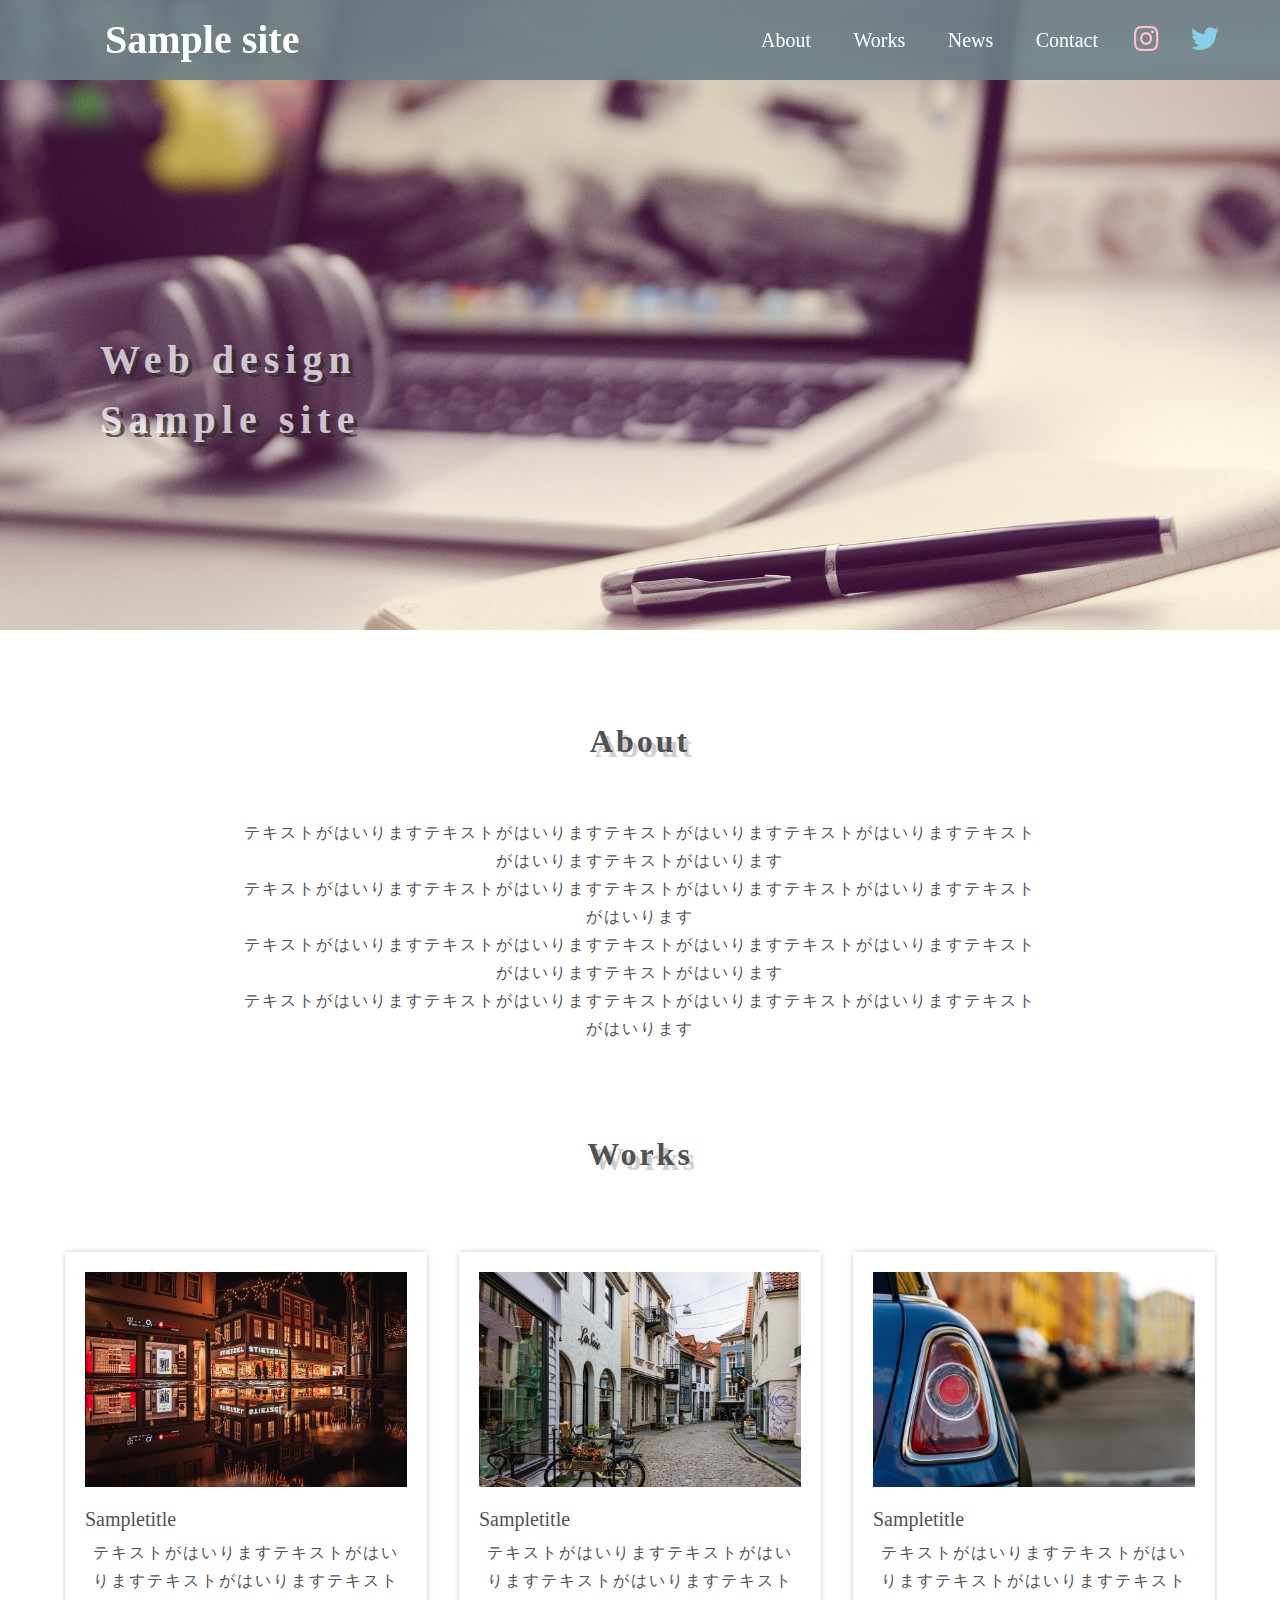
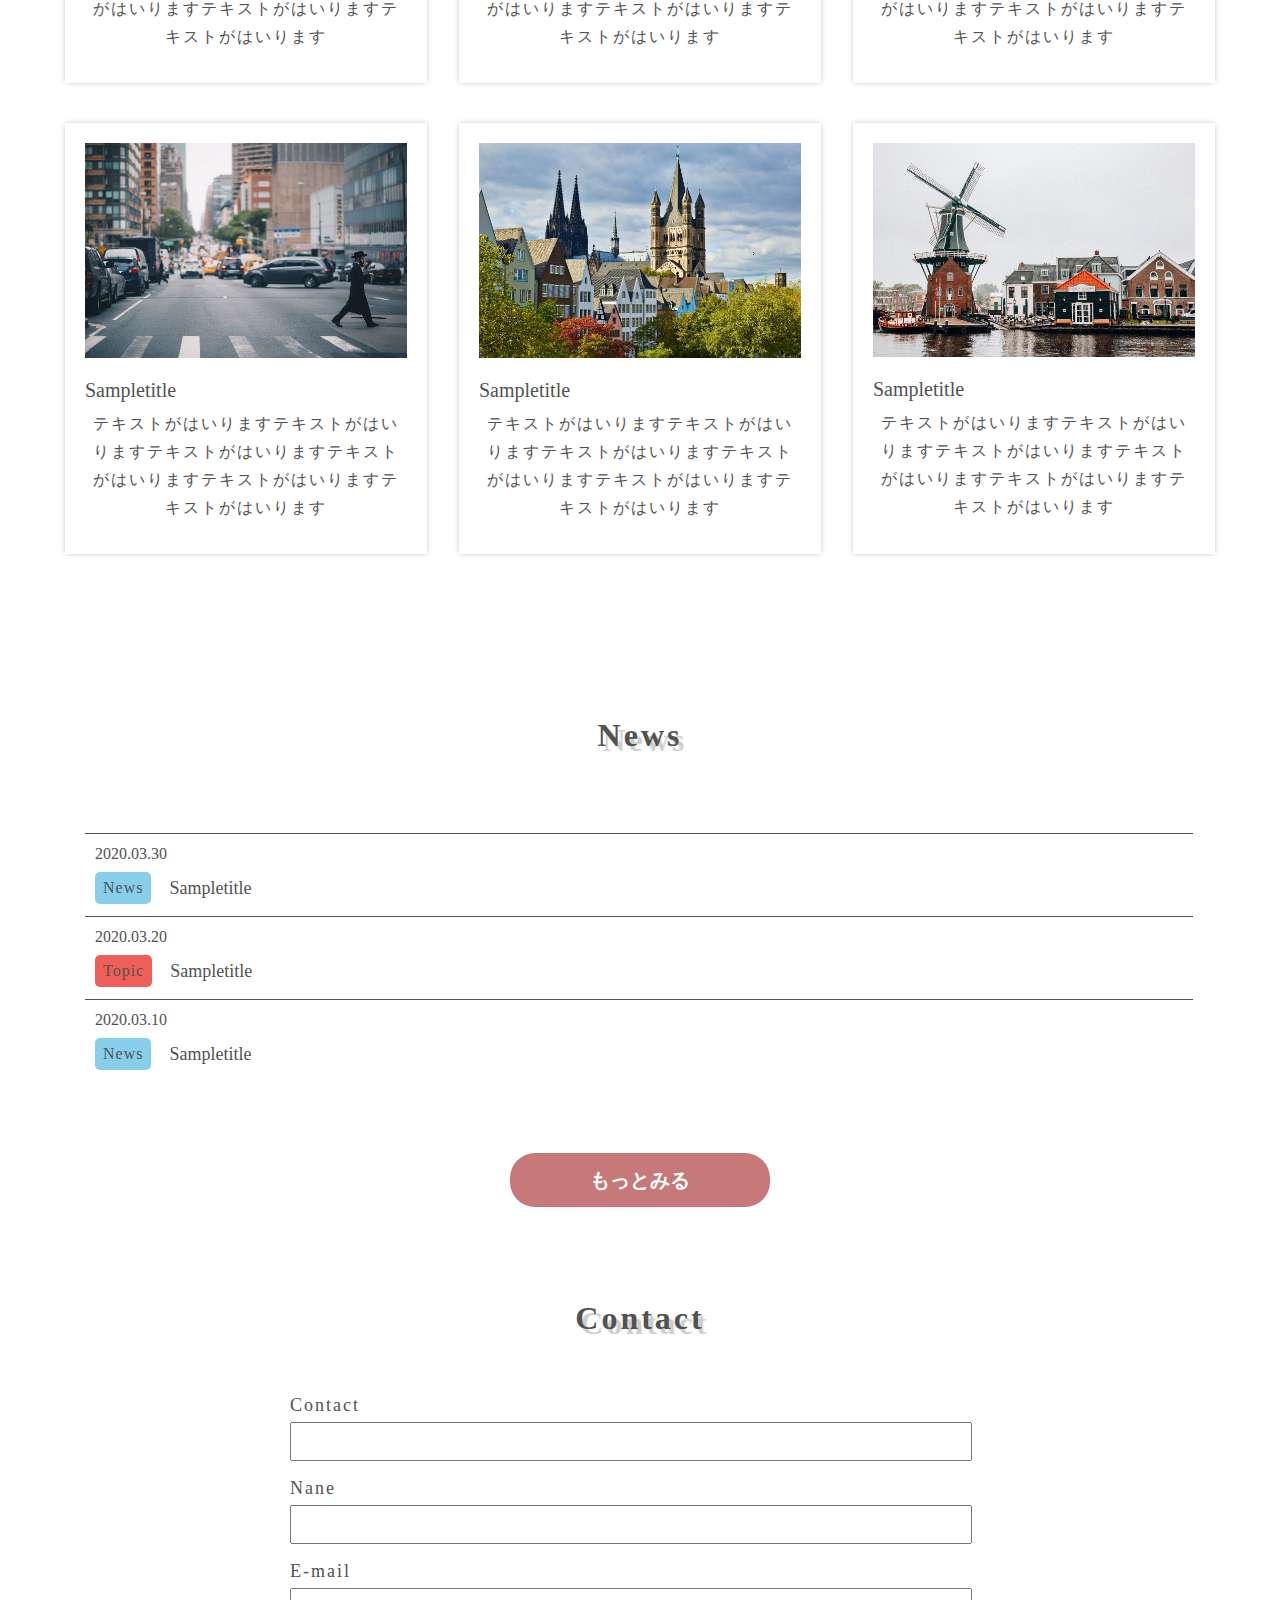
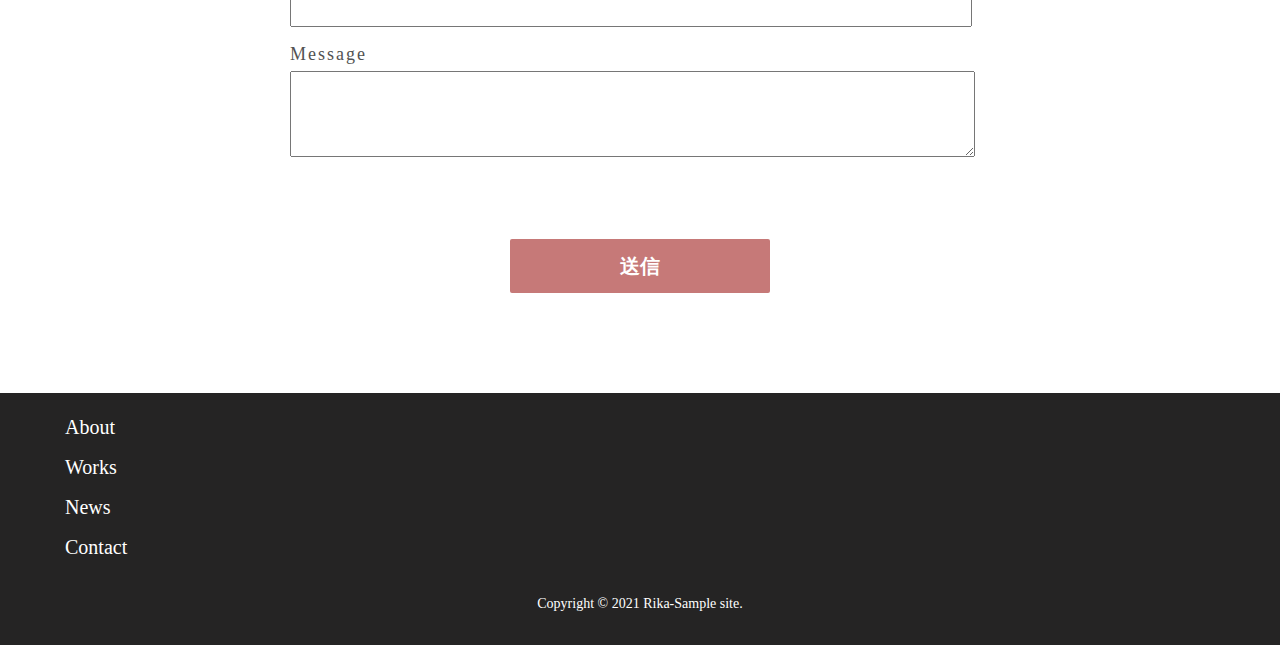
<file: index.html>
<!DOCTYPE html>
<html lang="ja">

<head>
  <meta charset="UTF-8">
  <title>Sample site</title>
  <meta name="description" content="Rika Oishiが練習用で作成したサンプルサイトです">
  <meta name="author" content="Rika Oishi">
  <meta name="viewport" content="width=device-width, initial-scale=1.0">
  <link href="https://use.fontawesome.com/releases/v5.6.1/css/all.css" rel="stylesheet">
  <link href="style.css" rel="stylesheet">
  <script src="https://ajax.googleapis.com/ajax/libs/jquery/2.1.4/jquery.min.js"></script>
</head>

<body>
  <header class="header">
    <div class="inner">
      <h1 class="header-logo"><a href="index.html">Sample site</a></h1>

      <nav class="nav-pc">
        <i class="fas fa-bars"></i>
        <ul class="header-nav">
          <li><a href="#about">About</a></li>
          <li><a href="#works">Works</a></li>
          <li><a href="#news">News</a></li>
          <li><a href="#contact">Contact</a></li>
        </ul><!-- header-nav -->
        <a href="https://www.instagram.com/rika.ri" target="_blank"><i class="fab fa-instagram"></i></a>
        <a href="https://twitter.com/ri_ri0315" target="_blank"><i class="fab fa-twitter"></i></a>
      </nav><!-- nav-pc -->

      <nav class="nav-sp">
        <i class="fas fa-bars"></i>
        <ul class="header-nav-sp">
          <li><a href="#about">About</a></li>
          <li><a href="#works">Works</a></li>
          <li><a href="#news">News</a></li>
          <li><a href="#contact">Contact</a></li>
          <li><a href="https://www.instagram.com/rika.ri" target="_blank"><i class="fab fa-instagram"></i></a></li>
          <li><a href="https://twitter.com/ri_ri0315" target="_blank"><i class="fab fa-twitter"></i></a></li>
        </ul><!-- header-nav -->
      </nav><!-- nav-sp -->

    </div><!-- inner -->
  </header><!-- header -->

  <div class="key-visual">
    <h2 class="key-ttl">Web design<br>Sample site</h2>
  </div>

  <main class="main">
    <section class="about-wrapper" id="about">
      <h2 class="main-ttl">About</h2>

      <p class="sec_text">テキストがはいりますテキストがはいりますテキストがはいりますテキストがはいりますテキストがはいりますテキストがはいります<br>
        テキストがはいりますテキストがはいりますテキストがはいりますテキストがはいりますテキストがはいります</p>
      <p class="sec_text">テキストがはいりますテキストがはいりますテキストがはいりますテキストがはいりますテキストがはいりますテキストがはいります<br>
        テキストがはいりますテキストがはいりますテキストがはいりますテキストがはいりますテキストがはいります</p>

    </section><!-- about-wrapper -->

    <section class="works-wrapper" id="works">
      <h2 class="main-ttl">Works</h2>

      <div class="works_section">
        <a href="works.html" class="works-sec">
          <img class="work-img" src="img/sumple01.jpg" alt="サンプル画像01">
          <h3 class="sub-ttl">Sampletitle</h3>
          <p class="sec_text">テキストがはいりますテキストがはいりますテキストがはいりますテキストがはいりますテキストがはいりますテキストがはいります</p>
        </a>
        <a href="works.html" class="works-sec">
          <img class="work-img" src="img/sumple02.jpg" alt="サンプル画像02">
          <h3 class="sub-ttl">Sampletitle</h3>
          <p class="sec_text">テキストがはいりますテキストがはいりますテキストがはいりますテキストがはいりますテキストがはいりますテキストがはいります</p>
        </a>
        <a href="works.html" class="works-sec">
          <img class="work-img" src="img/sumple03.jpg" alt="サンプル画像03">
          <h3 class="sub-ttl">Sampletitle</h3>
          <p class="sec_text">テキストがはいりますテキストがはいりますテキストがはいりますテキストがはいりますテキストがはいりますテキストがはいります</p>
        </a>
        <a href="works.html" class="works-sec">
          <img class="work-img" src="img/sumple04.jpg" alt="サンプル画像04">
          <h3 class="sub-ttl">Sampletitle</h3>
          <p class="sec_text">テキストがはいりますテキストがはいりますテキストがはいりますテキストがはいりますテキストがはいりますテキストがはいります</p>
        </a>
        <a href="works.html" class="works-sec">
          <img class="work-img" src="img/sumple05.jpg" alt="サンプル画像05">
          <h3 class="sub-ttl">Sampletitle</h3>
          <p class="sec_text">テキストがはいりますテキストがはいりますテキストがはいりますテキストがはいりますテキストがはいりますテキストがはいります</p>
        </a>
        <a href="works.html" class="works-sec">
          <img class="work-img" src="img/sumple06.jpg" alt="サンプル画像06">
          <h3 class="sub-ttl">Sampletitle</h3>
          <p class="sec_text">テキストがはいりますテキストがはいりますテキストがはいりますテキストがはいりますテキストがはいりますテキストがはいります</p>
        </a>
      </div><!-- works_section -->

    </section><!-- works-wrapper -->

    <section class="news-wrapper" id="news">
      <h2 class="main-ttl">News</h2>

      <div class="news-list">
        <a href="news.html" class="news">
          <div class="news-top">
            <time class="date" datetime="2020-03-30">2020.03.30</time>
          </div><!-- news-top -->
          <div class="news-bottom">
            <span class="category-news">News</span>
            <span class="title">Sampletitle</span>
          </div><!-- news-bottom -->
        </a>
        <a href="news.html" class="news">
          <div class="news-top">
            <time class="date" datetime="2020-03-20">2020.03.20</time>
          </div><!-- news-top -->
          <div class="news-bottom">
            <span class="category-topic">Topic</span>
            <span class="title">Sampletitle</span>
          </div><!-- news-bottom -->
        </a>
        <a href="news.html" class="news">
          <div class="news-top">
            <time class="date" datetime="2020-03-10">2020.03.10</time>
          </div><!-- news-top -->
          <div class="news-bottom">
            <span class="category-news">News</span>
            <span class="title">Sampletitle</span>
          </div><!-- news-bottom -->
        </a>
        <a href="news.html" class="news">
          <div class="news-top">
            <time class="date" datetime="2020-03-01">2020.03.30</time>
          </div><!-- news-top -->
          <div class="news-bottom">
            <span class="category-topic">Topic</span>
            <span class="title">Sampletitle</span>
          </div><!-- news-bottom -->
        </a>
        <a href="news.html" class="news">
          <div class="news-top">
            <time class="date" datetime="2020-02-20">2020.02.20</time>
          </div><!-- news-top -->
          <div class="news-bottom">
            <span class="category-news">News</span>
            <span class="title">Sampletitle</span>
          </div><!-- news-bottom -->
        </a>
      </div><!-- news-list -->
      <a href="articles.html" class="btn">もっとみる</a>
    </section><!-- news-wrapper -->

    <section class="contact-wrapper" id="contact">
      <div class="contact-ttl">
        <h2 class="main-ttl">Contact</h2>
      </div>
      <label class="label"><span class="contact-name">Contact</span><input class="input" type="text"
          name="contact"></label>
      <label class="label"><span class="contact-name">Nane</span><input class="input" type="text" name="name"></label>
      <label class="label"><span class="contact-name">E-mail</span><input class="input" type="text" name="mail"></label>
      <!-- <label class="label "><span class="contact-name">MESSAGE</span><input class="input message" type="text" name="messagel"></label> -->
      <span class="contact-name message">Message</span><textarea></textarea>
      <div class="contact-btn">
        <a href="#" class="btn">送信</a>
      </div><!-- contact-btn -->

    </section><!-- contact-wrapper -->
  </main><!-- main -->

  <footer class="footer">
    <div class="inner">
      <nav>
        <ul class="footer-nav">
          <li><a href="#about">About</a></li>
          <li><a href="#works">Works</a></li>
          <li><a href="#news">News</a></li>
          <li><a href="#contact">Contact</a></li>
        </ul>
      </nav>
      <p><small>Copyright © 2021 Rika-Sample site.</small></p>

    </div>
  </footer>
  <script src="sqript.js"></script>

</body>

</html>
</file>
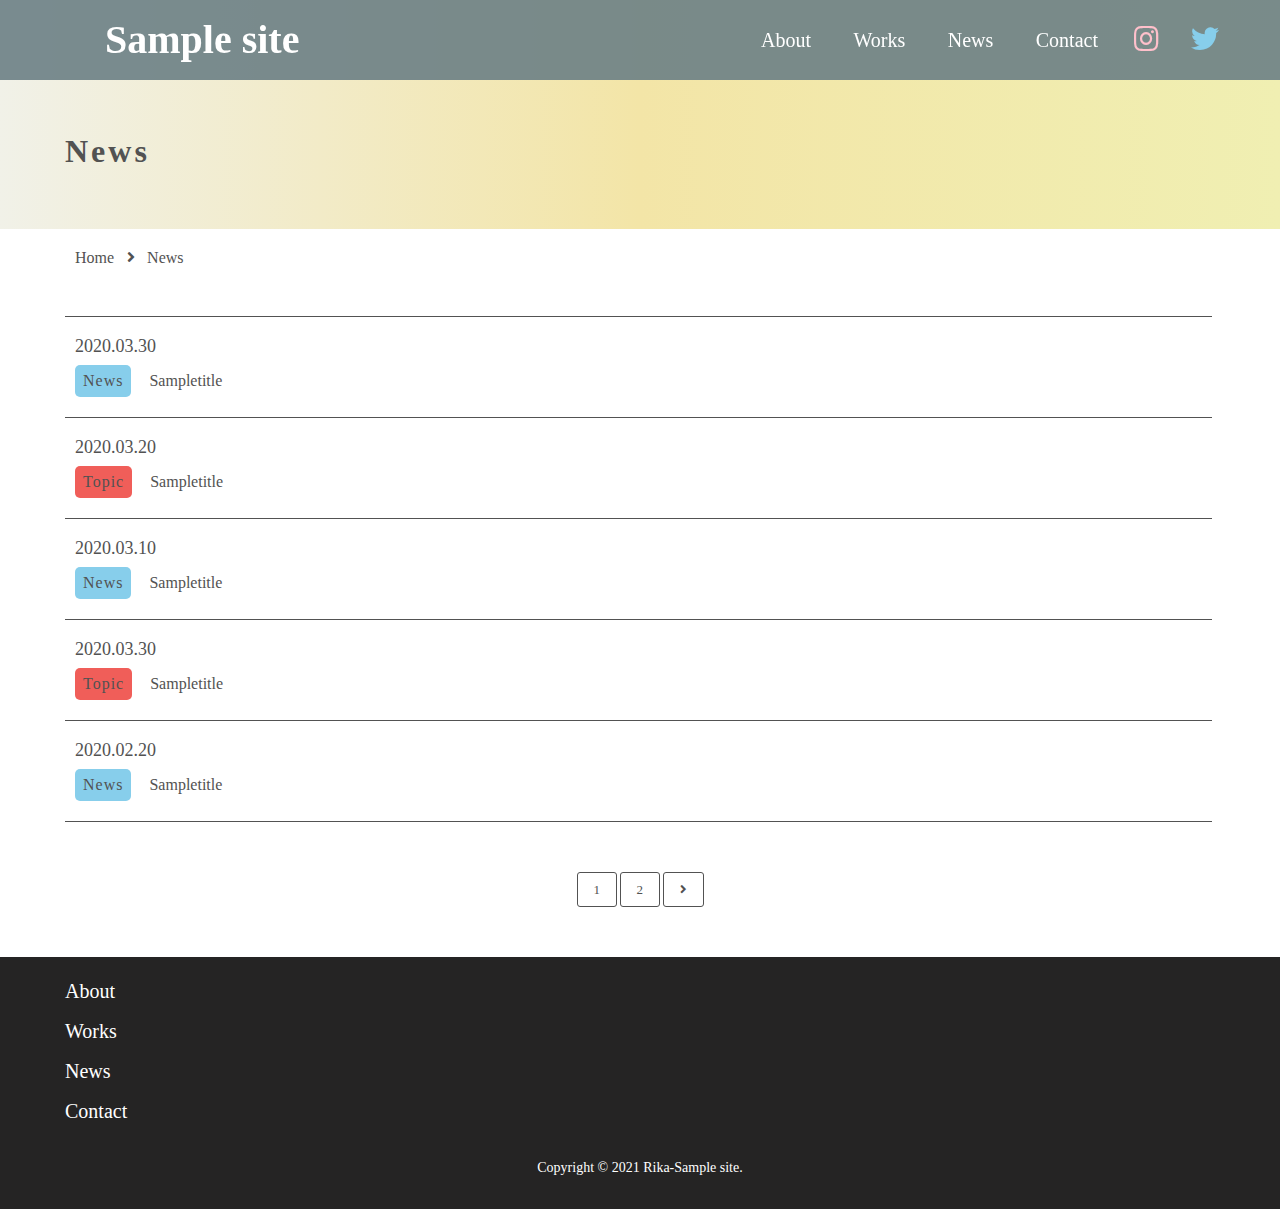
<file: articles.html>
<!DOCTYPE html>
<html lang="ja">

<head>
  <meta charset="UTF-8">
  <title>Sample site</title>
  <meta name="description" content="Rika Oishiが練習用で作成したサンプルサイトです">
  <meta name="author" content="Rika Oishi">
  <meta name="viewport" content="width=device-width, initial-scale=1.0">
  <link href="https://use.fontawesome.com/releases/v5.6.1/css/all.css" rel="stylesheet">
  <link href="articlce-style.css" rel="stylesheet">
  <script src="https://ajax.googleapis.com/ajax/libs/jquery/2.1.4/jquery.min.js"></script>
</head>

<body>
  <header class="header">
    <div class="inner">
      <h1 class="header-logo"><a href="index.html">Sample site</a></h1>

      <nav class="nav-pc">
        <i class="fas fa-bars"></i>
        <ul class="header-nav">
          <li><a href="#about">About</a></li>
          <li><a href="#works">Works</a></li>
          <li><a href="#news">News</a></li>
          <li><a href="#contact">Contact</a></li>
        </ul><!-- header-nav -->
        <a href="https://www.instagram.com/rika.ri" target="_blank"><i class="fab fa-instagram"></i></a>
        <a href="https://twitter.com/ri_ri0315" target="_blank"><i class="fab fa-twitter"></i></a>
      </nav><!-- nav-pc -->

      <nav class="nav-sp">
        <i class="fas fa-bars"></i>
        <ul class="header-nav-sp">
          <li><a href="#about">About</a></li>
          <li><a href="#works">Works</a></li>
          <li><a href="#news">News</a></li>
          <li><a href="#contact">Contact</a></li>
          <li><a href="https://www.instagram.com/rika.ri" target="_blank"><i class="fab fa-instagram"></i></a></li>
          <li><a href="https://twitter.com/ri_ri0315" target="_blank"><i class="fab fa-twitter"></i></a></li>
        </ul><!-- header-nav -->
      </nav><!-- nav-sp -->

    </div><!-- inner -->
  </header><!-- header -->

  <div class="news-key-visual">
    <div class="inner">
      <h2 class="main-ttl">News</h2>
    </div>
  </div>

  <main class="main">
    <div class="inner">
      <ul class="news-nav">
        <li><a href="index.html">Home</a></li>
        <li><i class="fas fa-angle-right"></i></li>
        <li><a href="articles.html">News</a></li>
      </ul>
      <div class="news-list">
        <a href="news.html" class="news">
          <div class="news-top">
            <time class="date" datetime="2020-03-30">2020.03.30</time>
          </div><!-- news-top -->
          <div class="news-bottom">
            <span class="category-news">News</span>
            <span class="title">Sampletitle</span>
          </div><!-- news-bottom -->
        </a><!-- news -->
        <a href="news.html" class="news">
          <div class="news-top">
            <time class="date" datetime="2020-03-20">2020.03.20</time>
          </div><!-- news-top -->
          <div class="news-bottom">
            <span class="category-topic">Topic</span>
            <span class="title">Sampletitle</span>
          </div><!-- news-bottom -->
        </a><!-- news -->
        <a href="news.html" class="news">
          <div class="news-top">
            <time class="date" datetime="2020-03-10">2020.03.10</time>
          </div><!-- news-top -->
          <div class="news-bottom">
            <span class="category-news">News</span>
            <span class="title">Sampletitle</span>
          </div><!-- news-bottom -->
        </a><!-- news -->
        <a href="news.html" class="news">
          <div class="news-top">
            <time class="date" datetime="2020-03-01">2020.03.30</time>
          </div><!-- news-top -->
          <div class="news-bottom">
            <span class="category-topic">Topic</span>
            <span class="title">Sampletitle</span>
          </div><!-- news-bottom -->
        </a><!-- news -->
        <a href="news.html" class="news">
          <div class="news-top">
            <time class="date" datetime="2020-02-20">2020.02.20</time>
          </div><!-- news-top -->
          <div class="news-bottom">
            <span class="category-news">News</span>
            <span class="title">Sampletitle</span>
          </div><!-- news-bottom -->
        </a><!-- news -->
      </div><!-- news-list -->

      <div class="page-list">
        <span><a href="#">1</a></span>
        <span><a href="#">2</a></span>
        <span><a href="#"><i class="fas fa-angle-right"></i></a></span>
      </div><!-- page-list -->
      
    </div><!-- inner -->
  </main><!-- main -->

  <footer class="footer">
    <div class="inner">
      <nav>
        <ul class="footer-nav">
          <li><a href="index.html#about">About</a></li>
          <li><a href="index.html#works">Works</a></li>
          <li><a href="index.html#news">News</a></li>
          <li><a href="index.html#contact">Contact</a></li>
        </ul>
      </nav>
      <p><small>Copyright © 2021 Rika-Sample site.</small></p>
    </div>
  </footer>
  <script src="sqript.js"></script>
</body>

</html>
</file>
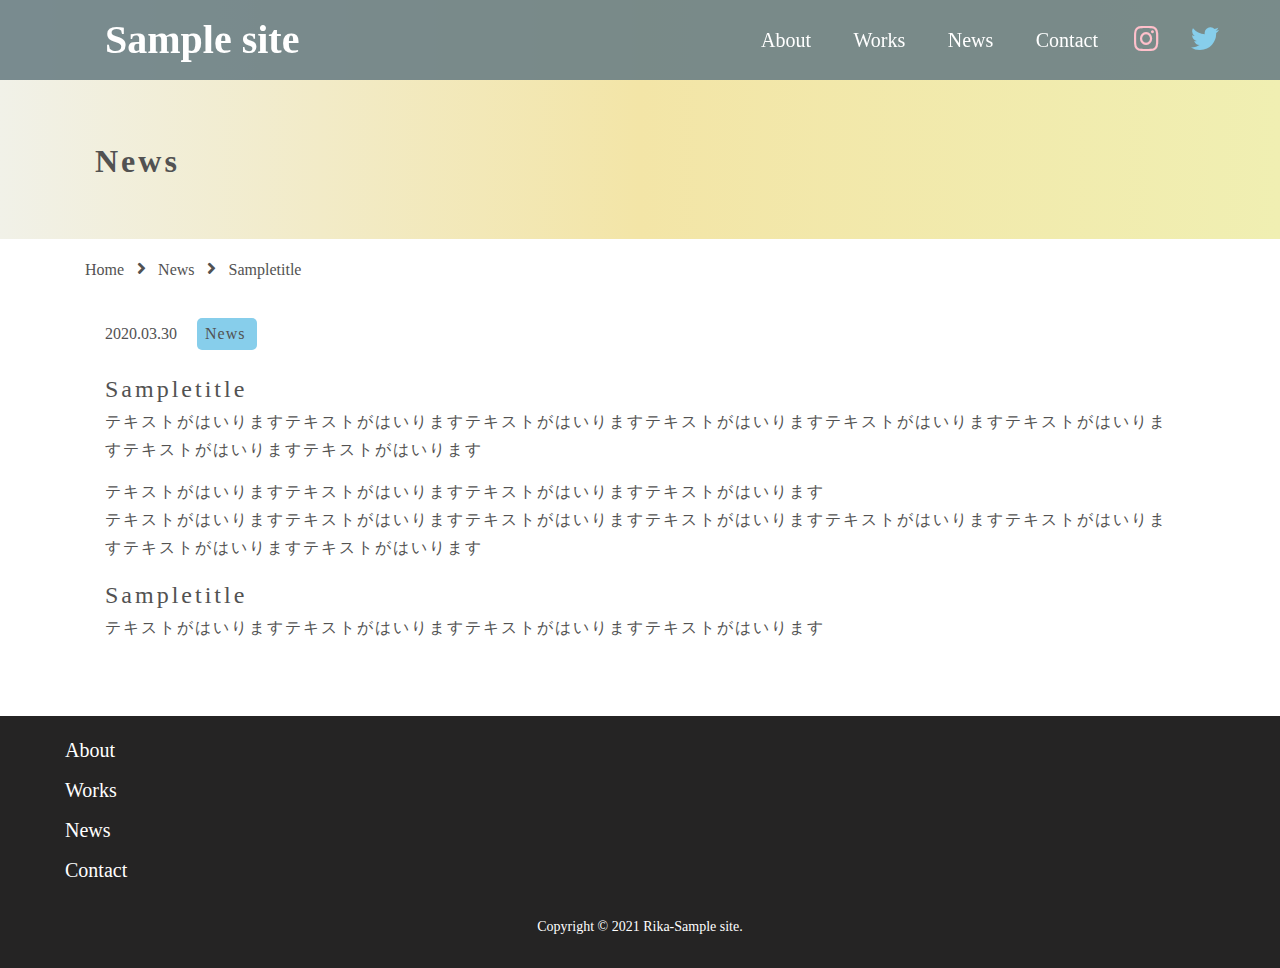
<file: news.html>
<!DOCTYPE html>
<html lang="ja">

<head>
  <meta charset="UTF-8">
  <title>Sample site</title>
  <meta name="description" content="Rika Oishiが練習用で作成したサンプルサイトです">
  <meta name="author" content="Rika Oishi">
  <meta name="viewport" content="width=device-width, initial-scale=1.0">
  <link href="https://use.fontawesome.com/releases/v5.6.1/css/all.css" rel="stylesheet">
  <link href="news-style.css" rel="stylesheet">
  <script src="https://ajax.googleapis.com/ajax/libs/jquery/2.1.4/jquery.min.js"></script>
</head>

<body>
  <header class="header">
    <div class="inner">
      <h1 class="header-logo"><a href="index.html">Sample site</a></h1>

      <nav class="nav-pc">
        <i class="fas fa-bars"></i>
        <ul class="header-nav">
          <li><a href="index.html#about">About</a></li>
          <li><a href="index.html#works">Works</a></li>
          <li><a href="index.html#news">News</a></li>
          <li><a href="index.html#contact">Contact</a></li>
        </ul><!-- header-nav -->
        <a href="https://www.instagram.com/rika.ri" target="_blank"><i class="fab fa-instagram"></i></a>
        <a href="https://twitter.com/ri_ri0315" target="_blank"><i class="fab fa-twitter"></i></a>
      </nav><!-- nav-pc -->

      <nav class="nav-sp">
        <i class="fas fa-bars"></i>
        <ul class="header-nav-sp">
          <li><a href="index.html#about">About</a></li>
          <li><a href="index.html#works">Works</a></li>
          <li><a href="index.html#news">News</a></li>
          <li><a href="index.html#contact">Contact</a></li>
          <li><a href="https://www.instagram.com/rika.ri" target="_blank"><i class="fab fa-instagram"></i></a></li>
          <li><a href="https://twitter.com/ri_ri0315" target="_blank"><i class="fab fa-twitter"></i></a></li>
        </ul><!-- header-nav -->
      </nav><!-- nav-sp -->

    </div><!-- inner -->
  </header><!-- header -->


  <div class="news-key-visual">
    <div class="inner">
      <h2 class="main-ttl">News</h2>
    </div>
   </div>

  <main class="main">
    <div class="inner">
      <ul class="news-nav">
        <li><a href="index.html">Home</a></li>
        <li><i class="fas fa-angle-right"></i></li>
        <li><a href="articles.html">News</a></li>
        <li><i class="fas fa-angle-right"></i></li>
        <li><a href="news.html">Sampletitle</a></li>
      </ul>
      <div class="article">
        <div class="date-flex">
          <time class="date" datetime="2020-03-30">2020.03.30</time>
          <span class="category-news category">News</span>
        </div><!-- date-flex -->

          <h2 class="main-ttl">Sampletitle</h2>
        <p class="main-text">テキストがはいりますテキストがはいりますテキストがはいりますテキストがはいりますテキストがはいりますテキストがはいりますテキストがはいりますテキストがはいります</p>
        <p class="main-text">テキストがはいりますテキストがはいりますテキストがはいりますテキストがはいります<br>テキストがはいりますテキストがはいりますテキストがはいりますテキストがはいりますテキストがはいりますテキストがはいりますテキストがはいりますテキストがはいります</p>
        
        <h2 class="main-ttl">Sampletitle</h2>
        <p class="main-text">テキストがはいりますテキストがはいりますテキストがはいりますテキストがはいります</p>
      </div>

    </div>
    
    </main><!-- main -->

  <footer class="footer">
    <div class="inner">
      <nav>
        <ul class="footer-nav">
          <li><a href="index.html#about">About</a></li>
          <li><a href="index.html#works">Works</a></li>
          <li><a href="index.html#news">News</a></li>
          <li><a href="index.html#contact">Contact</a></li>
        </ul>
      </nav>
      <p><small>Copyright © 2021 Rika-Sample site.</small></p>

    </div>
  </footer>
  <script src="sqript.js"></script>
</body>

</html>
</file>
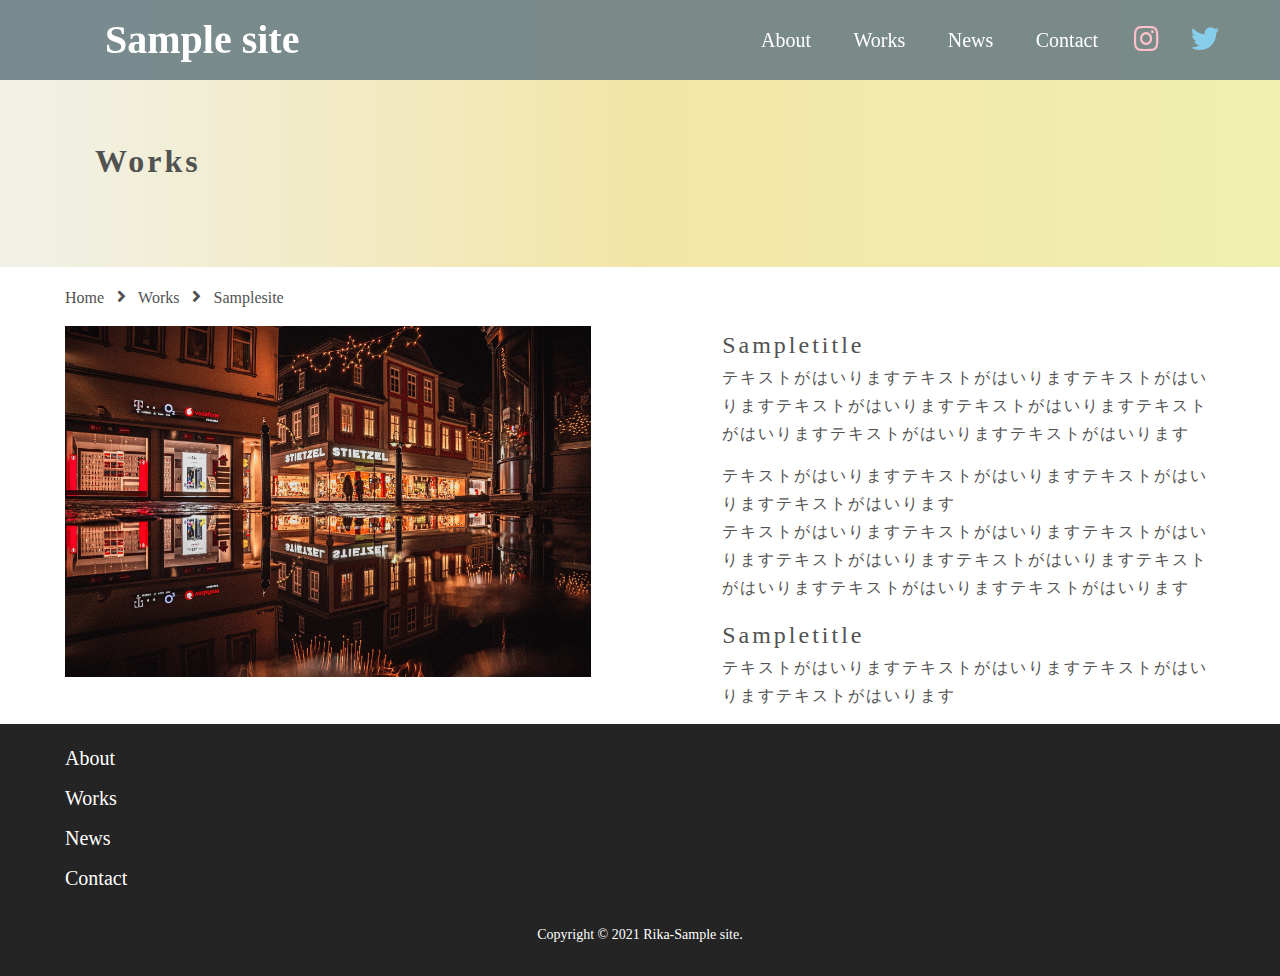
<file: works.html>
<!DOCTYPE html>
<html lang="ja">

<head>
  <meta charset="UTF-8">
  <title>Sample site</title>
  <meta name="description" content="Rika Oishiが練習用で作成したサンプルサイトです">
  <meta name="author" content="Rika Oishi">
  <meta name="viewport" content="width=device-width, initial-scale=1.0">
  <link href="https://use.fontawesome.com/releases/v5.6.1/css/all.css" rel="stylesheet">
  <link href="works-single-style.css" rel="stylesheet">
  <script src="https://ajax.googleapis.com/ajax/libs/jquery/2.1.4/jquery.min.js"></script>
</head>

<body>
  <header class="header">
    <div class="inner">
      <h1 class="header-logo"><a href="index.html">Sample site</a></h1>
      <nav class="nav-pc">
        <i class="fas fa-bars"></i>
        <ul class="header-nav">
          <li><a href="index.html#about">About</a></li>
          <li><a href="index.html#works">Works</a></li>
          <li><a href="index.html#news">News</a></li>
          <li><a href="index.html#contact">Contact</a></li>
        </ul><!-- header-nav -->
        <a href=""><i class="fab fa-instagram"></i></a>
        <a href="https://twitter.com/ri_ri0315" target="_blank"><i class="fab fa-twitter"></i></a>
      </nav><!-- nav-pc -->

      <nav class="nav-sp">
        <i class="fas fa-bars"></i>
        <ul class="header-nav-sp">
          <li><a href="index.html#about">About</a></li>
          <li><a href="index.html#works">Works</a></li>
          <li><a href="index.html#news">News</a></li>
          <li><a href="index.html#contact">Contact</a></li>
          <li> <a href=""><i class="fab fa-instagram"></i></a></li>
          <li><a href="https://twitter.com/ri_ri0315" target="_blank"><i class="fab fa-twitter"></i></a></li>
        </ul><!-- header-nav -->
      </nav><!-- nav-sp -->
    </div><!-- inner -->
  </header><!-- header -->

  <div class="news-key-visual">
    <div class="inner">
      <h2 class="main-ttl">Works</h2>
    </div>
  </div><!-- news-key-visual -->

  <main class="main">
    <div class="inner">
      <ul class="news-nav">
        <li><a href="index.html">Home</a></li>
        <li><i class="fas fa-angle-right"></i></li>
        <li><a href="index.html#works">Works</a></li>
        <li><i class="fas fa-angle-right"></i></li>
        <li><a href="works.html">Samplesite</a></li>
      </ul>
      <div class="work-sec">
        <div class="left-img">
          <img src="img/sumple01.jpg" class="imge">
        </div><!-- left-img -->
        <div class="right-text">

          <h2 class="main-ttl">Sampletitle</h2>
          <p class="main-text">テキストがはいりますテキストがはいりますテキストがはいりますテキストがはいりますテキストがはいりますテキストがはいりますテキストがはいりますテキストがはいります</p>
          <p class="main-text">
            テキストがはいりますテキストがはいりますテキストがはいりますテキストがはいります<br>テキストがはいりますテキストがはいりますテキストがはいりますテキストがはいりますテキストがはいりますテキストがはいりますテキストがはいりますテキストがはいります
          </p>

          <h2 class="main-ttl">Sampletitle</h2>
          <p class="main-text">テキストがはいりますテキストがはいりますテキストがはいりますテキストがはいります</p>

        </div><!-- right-text -->
      </div><!-- work-sec -->

  </main><!-- main -->

  </div><!-- inner -->
  </main><!-- main -->

  <footer class="footer">
    <div class="inner">
      <nav>
        <ul class="footer-nav">
          <li><a href="index.html#about">About</a></li>
          <li><a href="index.html#works">Works</a></li>
          <li><a href="index.html#news">News</a></li>
          <li><a href="index.html#contact">Contact</a></li>
        </ul>
      </nav>
      <p><small>Copyright © 2021 Rika-Sample site.</small></p>
    </div>
  </footer>
  <script src="sqript.js"></script>

</body>

</html>
</file>
<file: style.css>
/*
html5doctor.com Reset Stylesheet
v1.6.1
Last Updated: 2010-09-17
Author: Richard Clark - http://richclarkdesign.com
Twitter: @rich_clark
*/
html, body, div, span, object, iframe,
h1, h2, h3, h4, h5, h6, p, blockquote, pre,
abbr, address, cite, code,
del, dfn, em, img, ins, kbd, q, samp,
small, strong, sub, sup, var,
b, i,
dl, dt, dd, ol, ul, li,
fieldset, form, label, legend,
table, caption, tbody, tfoot, thead, tr, th, td,
article, aside, canvas, details, figcaption, figure,
footer, header, hgroup, menu, nav, section, summary,
time, mark, audio, video {
  margin: 0;
  padding: 0;
  border: 0;
  outline: 0;
  font-size: 100%;
  vertical-align: baseline;
  background: transparent;
}

body {
  line-height: 1;
  color: #525252;
}

article, aside, details, figcaption, figure,
footer, header, hgroup, menu, nav, section {
  display: block;
}

nav ul {
  list-style: none;
}

blockquote, q {
  quotes: none;
}

blockquote:before, blockquote:after,
q:before, q:after {
  content: '';
  content: none;
}

a {
  margin: 0;
  padding: 0;
  font-size: 100%;
  vertical-align: baseline;
  background: transparent;
}

/* change colours to suit your needs */
ins {
  background-color: #ff9;
  color: #000;
  text-decoration: none;
}

/* change colours to suit your needs */
mark {
  background-color: #ff9;
  color: #000;
  font-style: italic;
  font-weight: bold;
}

del {
  text-decoration: line-through;
}

abbr[title], dfn[title] {
  border-bottom: 1px dotted;
  cursor: help;
}

table {
  border-collapse: collapse;
  border-spacing: 0;
}

/* change border colour to suit your needs */
hr {
  display: block;
  height: 1px;
  border: 0;
  border-top: 1px solid #cccccc;
  margin: 1em 0;
  padding: 0;
}

input, select {
  vertical-align: middle;
}

html {
  font-size: 62.5%;
}

p {
  font-size: 1.8rem;
}

/* END Reset css*/
.header {
  background-color: rgba(107, 128, 133, 0.9);
  height: 80px;
  padding: 0 20px;
  position: relative;
  position: fixed;
  z-index: 100;
  min-width: 100%;
}

.header .inner {
  margin-left: -20px;
}

.header .inner .header-logo a {
  font-size: 3.0rem;
  color: #fff;
  height: 80px;
  line-height: 80px;
  text-decoration: none;
  margin-left: 20px;
}

.header .inner .fa-bars {
  position: absolute;
  right: 60px;
  top: 25px;
  font-size: 30px;
  color: #fff;
}

.header .inner .nav-pc {
  display: none;
}

.header .inner .nav-sp li {
  width: 100%;
  background-color: rgba(45, 49, 48, 0.8);
  text-align: center;
  font-size: 1.8rem;
}

.header .inner .nav-sp li a {
  color: #fff;
  text-decoration: none;
  display: inline-block;
  width: 100%;
  padding: 16px 0;
}

.header .inner .nav-sp li a:hover {
  background-color: #7ac8fc;
  color: #525252;
}

@media screen and (min-width: 900px) {
  .header .inner {
    display: flex;
    justify-content: space-between;
    max-width: 1150px;
    margin: 0 auto;
  }
  .header .inner .header-logo a {
    font-size: 4.0rem;
  }
  .header .inner .nav-pc {
    display: block;
    display: flex;
  }
  .header .inner .nav-pc .fa-bars {
    display: none;
  }
  .header .inner .nav-pc .header-nav {
    display: block;
    line-height: 80px;
    height: 80px;
  }
  .header .inner .nav-pc .header-nav li {
    display: inline-block;
    padding: 0 20px;
  }
  .header .inner .nav-pc .header-nav li a {
    text-decoration: none;
    color: #fff;
    font-size: 2.0rem;
    line-height: 80px;
    height: 80px;
    display: inline-block;
  }
  .header .inner .nav-pc .header-nav li a:hover {
    opacity: 0.7;
  }
  .header .inner .nav-pc a {
    line-height: 92px;
    height: 80px;
  }
  .header .inner .nav-pc a .fa-instagram {
    font-size: 28px;
    padding: 0 16px;
    color: pink;
    align-self: center;
  }
  .header .inner .nav-pc a:hover {
    opacity: 0.7;
  }
  .header .inner .nav-pc a {
    line-height: 92px;
    height: 80px;
  }
  .header .inner .nav-pc a .fa-twitter {
    font-size: 28px;
    padding: 0 16px;
    color: skyblue;
    align-self: center;
  }
  .header .inner .nav-pc a:hover {
    opacity: 0.7;
  }
  .header .inner .nav-sp {
    display: none;
  }
}

.key-visual {
  background-image: url(img/keyboard-338502_1920.jpg);
  background-position: center;
  background-repeat: no-repeat;
  background-size: cover;
  padding-top: 329px;
  padding-bottom: 115px;
  color: #fff;
  background-attachment: fixed;
}

.key-visual .key-ttl {
  font-size: 3.6rem;
  letter-spacing: 5px;
  line-height: 6.0rem;
  opacity: 0.7;
  margin-left: 30px;
  text-shadow: 4px 4px #2c2b2b;
}

@media screen and (min-width: 900px) {
  .key-visual {
    padding-top: 330px;
    padding-bottom: 180px;
  }
  .key-visual .key-ttl {
    font-size: 4.0rem;
    letter-spacing: 6px;
    margin-left: 100px;
  }
}

.about-wrapper {
  margin: 0 20px;
  text-align: center;
}

.about-wrapper .main-ttl {
  font-size: 3.2rem;
  letter-spacing: 3px;
  padding-bottom: 2px;
  display: inline-block;
  text-align: center;
  margin: 95px 0 60px;
  text-shadow: 5px 5px 1px #cfcccc;
}

.about-wrapper .sec_text {
  font-size: 1.6rem;
  line-height: 2.8rem;
  letter-spacing: 2px;
  margin-bottom: 12px;
}

@media screen and (min-width: 900px) {
  .about-wrapper .sec_text {
    width: 800px;
    margin: 0 auto;
  }
}

.works-wrapper {
  margin: 0 20px;
  text-align: center;
}

.works-wrapper .main-ttl {
  font-size: 3.2rem;
  letter-spacing: 3px;
  padding-bottom: 2px;
  display: inline-block;
  text-align: center;
  margin: 95px 0 60px;
  text-shadow: 5px 5px 1px #cfcccc;
}

.works-wrapper .works_section {
  display: flex;
  flex-direction: column;
  width: 100%;
}

.works-wrapper .works_section .works-sec {
  background-color: #fff;
  box-shadow: 0 0 6px -1px rgba(0, 0, 0, 0.3);
  margin: 20px 0;
  padding: 20px;
  color: #525252;
  text-decoration: none;
}

.works-wrapper .works_section .works-sec .work-img {
  width: 100%;
}

.works-wrapper .works_section .works-sec .sub-ttl {
  font-size: 2.0rem;
  text-align: left;
  margin: 20px 0 10px 0;
  font-weight: normal;
}

.works-wrapper .works_section .works-sec .sec_text {
  font-size: 1.6rem;
  line-height: 2.8rem;
  letter-spacing: 2px;
  margin-bottom: 12px;
}

@media screen and (min-width: 900px) {
  .works-wrapper {
    max-width: 1150px;
    margin: 0 auto;
  }
  .works-wrapper .works_section {
    justify-content: space-between;
    flex-wrap: wrap;
    flex-direction: unset;
    width: 100%;
    margin-bottom: 50px;
  }
  .works-wrapper .works_section .works-sec {
    width: 28%;
  }
}

.news-wrapper {
  margin: 0 20px 30px 20px;
  text-align: center;
}

.news-wrapper .main-ttl {
  font-size: 3.2rem;
  letter-spacing: 3px;
  padding-bottom: 2px;
  display: inline-block;
  text-align: center;
  margin: 95px 0 60px;
  text-shadow: 5px 5px 1px #cfcccc;
}

.news-wrapper .news-list {
  margin-bottom: 30px;
  overflow: visible scroll;
  height: 220px;
  padding: 20px;
}

.news-wrapper .news-list .news {
  width: 98%;
  border-top: 1px solid #525252;
  display: flex;
  flex-direction: column;
  align-items: flex-start;
  text-decoration: none;
  padding: 12px 10px;
  color: #525252;
}

.news-wrapper .news-list .news .news-top .date {
  display: block;
  font-size: 1.6rem;
}

.news-wrapper .news-list .news .news-bottom {
  display: flex;
  align-items: center;
  margin-top: 10px;
}

.news-wrapper .news-list .news .news-bottom .category-news {
  background-color: skyblue;
  padding: 8px;
  color: #525252;
  margin-right: 18px;
  border-radius: 5px;
  font-size: 16px;
  letter-spacing: 1px;
}

.news-wrapper .news-list .news .news-bottom .category-topic {
  background-color: #f05e59;
  padding: 8px;
  color: #525252;
  margin-right: 18px;
  border-radius: 5px;
  font-size: 16px;
  letter-spacing: 1px;
}

.news-wrapper .news-list .news .news-bottom .title {
  font-size: 1.8rem;
}

.news-wrapper .news-list .news:hover {
  opacity: 0.7;
}

.news-wrapper .news-list .news:last-child {
  border-bottom: 1px solid #525252;
}

.news-wrapper .btn {
  display: inline-block;
  width: 260px;
  border-radius: 25px;
  padding: 17px 0;
  color: #fff;
  text-decoration: none;
  font-size: 20px;
  font-weight: bold;
  background-color: #c67978;
}

.news-wrapper .btn:hover {
  background-color: #fff;
  border: 1px solid #c67978;
  color: #c67978;
  width: 249px;
  padding: 16px 0;
}

.news-wrapper .sec_text {
  font-size: 1.6rem;
  line-height: 2.8rem;
  letter-spacing: 2px;
  margin-bottom: 12px;
}

@media screen and (min-width: 900px) {
  .news-wrapper {
    max-width: 1150px;
    margin: 0 auto;
  }
  .news-wrapper .btn {
    margin-top: 50px;
  }
}

.contact-wrapper {
  margin: 0 20px;
}

.contact-wrapper .contact-ttl {
  width: 100%;
  text-align: center;
}

.contact-wrapper .contact-ttl .main-ttl {
  font-size: 3.2rem;
  letter-spacing: 3px;
  padding-bottom: 2px;
  display: inline-block;
  text-align: center;
  margin: 95px 0 60px;
  text-shadow: 5px 5px 1px #cfcccc;
}

.contact-wrapper .label {
  font-size: 1.8rem;
  display: block;
  width: 100%;
  margin-bottom: 18px;
}

.contact-wrapper .label .input {
  width: 94%;
  padding: 10px;
}

.contact-wrapper .label .contact-name {
  display: inline-block;
  width: 110px;
  letter-spacing: 2px;
  margin-bottom: 8px;
}

.contact-wrapper .message {
  display: inline-block;
  width: 110px;
  letter-spacing: 2px;
  margin-bottom: 8px;
  font-size: 1.8rem;
}

.contact-wrapper textarea {
  width: 97%;
  height: 80px;
  margin-bottom: 30px;
}

.contact-wrapper .contact-btn {
  text-align: center;
  margin-bottom: 30px;
}

.contact-wrapper .contact-btn .btn {
  display: inline-block;
  width: 260px;
  border-radius: 25px;
  padding: 17px 0;
  color: #fff;
  text-decoration: none;
  font-size: 20px;
  font-weight: bold;
  background-color: #c67978;
  border-radius: 2px;
}

.contact-wrapper .contact-btn .btn:hover {
  background-color: #fff;
  border: 1px solid #c67978;
  color: #c67978;
  width: 249px;
  padding: 16px 0;
}

@media screen and (min-width: 900px) {
  .contact-wrapper {
    max-width: 1150px;
    margin: 0 auto;
    width: 700px;
    margin-bottom: 100px;
  }
  .contact-wrapper .btn {
    margin-top: 50px;
  }
}

.footer {
  background-color: #252424;
  color: #fff;
  padding: 14px 0;
}

.footer .inner {
  margin: 0 20px;
}

.footer .inner .footer-nav li {
  padding: 10px 0;
}

.footer .inner .footer-nav li a {
  text-decoration: none;
  color: #fff;
  font-size: 2.0rem;
}

.footer .inner .footer-nav li a:hover {
  opacity: 0.7;
}

.footer .inner p {
  text-align: center;
  font-size: 1.4rem;
  margin: 30px 0 20px 0;
}

@media screen and (min-width: 1200px) {
  .footer .inner {
    max-width: 1150px;
    margin: 0 auto;
  }
}
</file>
<file: articlce-style.css>
/*
html5doctor.com Reset Stylesheet
v1.6.1
Last Updated: 2010-09-17
Author: Richard Clark - http://richclarkdesign.com
Twitter: @rich_clark
*/
html, body, div, span, object, iframe,
h1, h2, h3, h4, h5, h6, p, blockquote, pre,
abbr, address, cite, code,
del, dfn, em, img, ins, kbd, q, samp,
small, strong, sub, sup, var,
b, i,
dl, dt, dd, ol, ul, li,
fieldset, form, label, legend,
table, caption, tbody, tfoot, thead, tr, th, td,
article, aside, canvas, details, figcaption, figure,
footer, header, hgroup, menu, nav, section, summary,
time, mark, audio, video {
  margin: 0;
  padding: 0;
  border: 0;
  outline: 0;
  font-size: 100%;
  vertical-align: baseline;
  background: transparent;
}

body {
  line-height: 1;
  color: #525252;
}

article, aside, details, figcaption, figure,
footer, header, hgroup, menu, nav, section {
  display: block;
}

nav ul {
  list-style: none;
}

blockquote, q {
  quotes: none;
}

blockquote:before, blockquote:after,
q:before, q:after {
  content: '';
  content: none;
}

a {
  margin: 0;
  padding: 0;
  font-size: 100%;
  vertical-align: baseline;
  background: transparent;
}

/* change colours to suit your needs */
ins {
  background-color: #ff9;
  color: #000;
  text-decoration: none;
}

/* change colours to suit your needs */
mark {
  background-color: #ff9;
  color: #000;
  font-style: italic;
  font-weight: bold;
}

del {
  text-decoration: line-through;
}

abbr[title], dfn[title] {
  border-bottom: 1px dotted;
  cursor: help;
}

table {
  border-collapse: collapse;
  border-spacing: 0;
}

/* change border colour to suit your needs */
hr {
  display: block;
  height: 1px;
  border: 0;
  border-top: 1px solid #cccccc;
  margin: 1em 0;
  padding: 0;
}

input, select {
  vertical-align: middle;
}

html {
  font-size: 62.5%;
}

p {
  font-size: 1.8rem;
}

/* END Reset css*/
.header {
  background-color: rgba(107, 128, 133, 0.9);
  height: 80px;
  padding: 0 20px;
  position: relative;
  position: fixed;
  z-index: 100;
  min-width: 100%;
}

.header .inner {
  margin-left: -20px;
}

.header .inner .header-logo a {
  font-size: 3.0rem;
  color: #fff;
  height: 80px;
  line-height: 80px;
  text-decoration: none;
  margin-left: 20px;
}

.header .inner .fa-bars {
  position: absolute;
  right: 60px;
  top: 25px;
  font-size: 30px;
  color: #fff;
}

.header .inner .nav-pc {
  display: none;
}

.header .inner .nav-sp li {
  width: 100%;
  background-color: rgba(45, 49, 48, 0.8);
  text-align: center;
  font-size: 1.8rem;
}

.header .inner .nav-sp li a {
  color: #fff;
  text-decoration: none;
  display: inline-block;
  width: 100%;
  padding: 16px 0;
}

.header .inner .nav-sp li a:hover {
  background-color: #7ac8fc;
  color: #525252;
}

@media screen and (min-width: 900px) {
  .header .inner {
    display: flex;
    justify-content: space-between;
    max-width: 1150px;
    margin: 0 auto;
  }
  .header .inner .header-logo a {
    font-size: 4.0rem;
  }
  .header .inner .nav-pc {
    display: block;
    display: flex;
  }
  .header .inner .nav-pc .fa-bars {
    display: none;
  }
  .header .inner .nav-pc .header-nav {
    display: block;
    line-height: 80px;
    height: 80px;
  }
  .header .inner .nav-pc .header-nav li {
    display: inline-block;
    padding: 0 20px;
  }
  .header .inner .nav-pc .header-nav li a {
    text-decoration: none;
    color: #fff;
    font-size: 2.0rem;
    line-height: 80px;
    height: 80px;
    display: inline-block;
  }
  .header .inner .nav-pc .header-nav li a:hover {
    opacity: 0.7;
  }
  .header .inner .nav-pc a {
    line-height: 92px;
    height: 80px;
  }
  .header .inner .nav-pc a .fa-instagram {
    font-size: 28px;
    padding: 0 16px;
    color: pink;
    align-self: center;
  }
  .header .inner .nav-pc a:hover {
    opacity: 0.7;
  }
  .header .inner .nav-pc a {
    line-height: 92px;
    height: 80px;
  }
  .header .inner .nav-pc a .fa-twitter {
    font-size: 28px;
    padding: 0 16px;
    color: skyblue;
    align-self: center;
  }
  .header .inner .nav-pc a:hover {
    opacity: 0.7;
  }
  .header .inner .nav-sp {
    display: none;
  }
}

.news-key-visual {
  padding-top: 50px;
  width: 100%;
  background: linear-gradient(90deg, #f1f1e8, #f3e5a7, #f0efb2);
}

.news-key-visual .main-ttl {
  font-size: 3.2rem;
  letter-spacing: 3px;
  padding-bottom: 2px;
  display: inline-block;
  text-align: center;
  margin: 95px 0 60px;
  text-shadow: 5px 5px 1px #cfcccc;
  text-shadow: none;
  padding-left: 30px;
}

.main .inner {
  margin: 0 20px;
}

.main .inner .news-nav {
  margin: 20px 0;
  padding-left: 10px;
}

.main .inner .news-nav li {
  display: inline-block;
}

.main .inner .news-nav li a {
  color: #525252;
  font-size: 1.6rem;
  margin-right: 10px;
  text-decoration: none;
}

.main .inner .news-nav li a:hover {
  opacity: 0.7;
}

.main .inner .fa-angle-right {
  color: #525252;
  font-size: 1.8rem;
  margin-right: 10px;
  color: #525252;
  font-size: 1.6rem;
  margin-right: 10px;
  text-decoration: none;
}

.main .inner .news-list {
  padding: 30px 0;
}

.main .inner .news-list .news {
  width: 98%;
  border-top: 1px solid #525252;
  display: flex;
  flex-direction: column;
  align-items: flex-start;
  text-decoration: none;
  padding: 20px 10px;
  color: #525252;
}

.main .inner .news-list .news .news-top .date {
  display: block;
  font-size: 1.8rem;
}

.main .inner .news-list .news .news-bottom {
  display: flex;
  align-items: center;
  margin-top: 10px;
}

.main .inner .news-list .news .news-bottom .category-news {
  background-color: skyblue;
  padding: 8px;
  color: #525252;
  margin-right: 18px;
  border-radius: 5px;
  font-size: 16px;
  letter-spacing: 1px;
}

.main .inner .news-list .news .news-bottom .category-topic {
  background-color: #f05e59;
  padding: 8px;
  color: #525252;
  margin-right: 18px;
  border-radius: 5px;
  font-size: 16px;
  letter-spacing: 1px;
}

.main .inner .news-list .news .news-bottom .title {
  font-size: 1.6rem;
}

.main .inner .news-list a:hover {
  opacity: 0.7;
}

.main .inner .news:last-child {
  border-bottom: 1px solid #525252;
}

.main .inner .page-list {
  margin: 20px 0 50px 0;
  text-align: center;
}

.main .inner .page-list span a {
  font-size: 13px;
  color: #525252;
  text-decoration: none;
  display: inline-block;
  padding: 10px 16px;
  border-radius: 3px;
  border: 1px solid #525252;
  background-color: #fff;
}

.main .inner .page-list span a .fa-angle-right {
  font-size: 13px;
  margin-right: 0;
}

.main .inner .page-list span a:hover {
  background-color: #c67978;
  color: #fff;
  border: 1px solid #c67978;
}

@media screen and (min-width: 900px) {
  .news-key-visual {
    padding-top: 20px;
  }
  .news-key-visual .inner {
    max-width: 1150px;
    margin: 0 auto;
  }
  .news-key-visual .main-ttl {
    padding-left: 0;
    padding-top: 20px;
  }
  .main .inner {
    max-width: 1150px;
    margin: 0 auto;
  }
}

.footer {
  background-color: #252424;
  color: #fff;
  padding: 14px 0;
}

.footer .inner {
  margin: 0 20px;
}

.footer .inner .footer-nav li {
  padding: 10px 0;
}

.footer .inner .footer-nav li a {
  text-decoration: none;
  color: #fff;
  font-size: 2.0rem;
}

.footer .inner .footer-nav li a:hover {
  opacity: 0.7;
}

.footer .inner p {
  text-align: center;
  font-size: 1.4rem;
  margin: 30px 0 20px 0;
}

@media screen and (min-width: 1200px) {
  .footer .inner {
    max-width: 1150px;
    margin: 0 auto;
  }
}
</file>
<file: news-style.css>
/*
html5doctor.com Reset Stylesheet
v1.6.1
Last Updated: 2010-09-17
Author: Richard Clark - http://richclarkdesign.com
Twitter: @rich_clark
*/
html, body, div, span, object, iframe,
h1, h2, h3, h4, h5, h6, p, blockquote, pre,
abbr, address, cite, code,
del, dfn, em, img, ins, kbd, q, samp,
small, strong, sub, sup, var,
b, i,
dl, dt, dd, ol, ul, li,
fieldset, form, label, legend,
table, caption, tbody, tfoot, thead, tr, th, td,
article, aside, canvas, details, figcaption, figure,
footer, header, hgroup, menu, nav, section, summary,
time, mark, audio, video {
  margin: 0;
  padding: 0;
  border: 0;
  outline: 0;
  font-size: 100%;
  vertical-align: baseline;
  background: transparent;
}

body {
  line-height: 1;
  color: #525252;
}

article, aside, details, figcaption, figure,
footer, header, hgroup, menu, nav, section {
  display: block;
}

nav ul {
  list-style: none;
}

blockquote, q {
  quotes: none;
}

blockquote:before, blockquote:after,
q:before, q:after {
  content: '';
  content: none;
}

a {
  margin: 0;
  padding: 0;
  font-size: 100%;
  vertical-align: baseline;
  background: transparent;
}

/* change colours to suit your needs */
ins {
  background-color: #ff9;
  color: #000;
  text-decoration: none;
}

/* change colours to suit your needs */
mark {
  background-color: #ff9;
  color: #000;
  font-style: italic;
  font-weight: bold;
}

del {
  text-decoration: line-through;
}

abbr[title], dfn[title] {
  border-bottom: 1px dotted;
  cursor: help;
}

table {
  border-collapse: collapse;
  border-spacing: 0;
}

/* change border colour to suit your needs */
hr {
  display: block;
  height: 1px;
  border: 0;
  border-top: 1px solid #cccccc;
  margin: 1em 0;
  padding: 0;
}

input, select {
  vertical-align: middle;
}

html {
  font-size: 62.5%;
}

p {
  font-size: 1.8rem;
}

/* END Reset css*/
.header {
  background-color: rgba(107, 128, 133, 0.9);
  height: 80px;
  padding: 0 20px;
  position: relative;
  position: fixed;
  z-index: 100;
  min-width: 100%;
}

.header .inner {
  margin-left: -20px;
}

.header .inner .header-logo a {
  font-size: 3.0rem;
  color: #fff;
  height: 80px;
  line-height: 80px;
  text-decoration: none;
  margin-left: 20px;
}

.header .inner .fa-bars {
  position: absolute;
  right: 60px;
  top: 25px;
  font-size: 30px;
  color: #fff;
}

.header .inner .nav-pc {
  display: none;
}

.header .inner .nav-sp li {
  width: 100%;
  background-color: rgba(45, 49, 48, 0.8);
  text-align: center;
  font-size: 1.8rem;
}

.header .inner .nav-sp li a {
  color: #fff;
  text-decoration: none;
  display: inline-block;
  width: 100%;
  padding: 16px 0;
}

.header .inner .nav-sp li a:hover {
  background-color: #7ac8fc;
  color: #525252;
}

@media screen and (min-width: 900px) {
  .header .inner {
    display: flex;
    justify-content: space-between;
    max-width: 1150px;
    margin: 0 auto;
  }
  .header .inner .header-logo a {
    font-size: 4.0rem;
  }
  .header .inner .nav-pc {
    display: block;
    display: flex;
  }
  .header .inner .nav-pc .fa-bars {
    display: none;
  }
  .header .inner .nav-pc .header-nav {
    display: block;
    line-height: 80px;
    height: 80px;
  }
  .header .inner .nav-pc .header-nav li {
    display: inline-block;
    padding: 0 20px;
  }
  .header .inner .nav-pc .header-nav li a {
    text-decoration: none;
    color: #fff;
    font-size: 2.0rem;
    line-height: 80px;
    height: 80px;
    display: inline-block;
  }
  .header .inner .nav-pc .header-nav li a:hover {
    opacity: 0.7;
  }
  .header .inner .nav-pc a {
    line-height: 92px;
    height: 80px;
  }
  .header .inner .nav-pc a .fa-instagram {
    font-size: 28px;
    padding: 0 16px;
    color: pink;
    align-self: center;
  }
  .header .inner .nav-pc a:hover {
    opacity: 0.7;
  }
  .header .inner .nav-pc a {
    line-height: 92px;
    height: 80px;
  }
  .header .inner .nav-pc a .fa-twitter {
    font-size: 28px;
    padding: 0 16px;
    color: skyblue;
    align-self: center;
  }
  .header .inner .nav-pc a:hover {
    opacity: 0.7;
  }
  .header .inner .nav-sp {
    display: none;
  }
}

.news-key-visual {
  padding-top: 50px;
  width: 100%;
  background: linear-gradient(90deg, #f1f1e8, #f3e5a7, #f0efb2);
}

.news-key-visual .main-ttl {
  font-size: 3.2rem;
  letter-spacing: 3px;
  padding-bottom: 2px;
  display: inline-block;
  text-align: center;
  margin: 95px 0 60px;
  text-shadow: 5px 5px 1px #cfcccc;
  text-shadow: none;
  padding-left: 30px;
}

.main .inner {
  margin: 0 20px;
}

.main .inner .news-nav {
  margin: 20px;
}

.main .inner .news-nav li {
  display: inline-block;
}

.main .inner .news-nav li a {
  color: #525252;
  font-size: 1.6rem;
  margin-right: 10px;
  text-decoration: none;
}

.main .inner .news-nav li a:hover {
  opacity: 0.7;
}

.main .inner .news-nav li .fa-angle-right {
  color: #525252;
  font-size: 1.8rem;
  margin-right: 10px;
}

.main .inner .article {
  margin: 0 20px;
  margin-bottom: 40px;
}

.main .inner .article .date-flex {
  display: flex;
  flex-direction: column;
  margin-bottom: 20px;
}

.main .inner .article .date-flex .date {
  display: block;
  font-size: 1.6rem;
  margin-bottom: 8px;
}

.main .inner .article .date-flex .category-news {
  background-color: skyblue;
  padding: 8px;
  color: #525252;
  margin-right: 18px;
  border-radius: 5px;
  font-size: 16px;
  letter-spacing: 1px;
  display: inline-block;
  width: 44px;
}

.main .inner .article .date-flex .category-topic {
  background-color: #f05e59;
  padding: 8px;
  color: #525252;
  margin-right: 18px;
  border-radius: 5px;
  font-size: 16px;
  letter-spacing: 1px;
  display: inline-block;
  width: 44px;
}

.main .inner .article .main-ttl {
  font-size: 2.4rem;
  line-height: 3.8rem;
  letter-spacing: 3px;
  font-weight: normal;
}

.main .inner .article .main-text {
  font-size: 1.6rem;
  line-height: 2.8rem;
  letter-spacing: 2px;
  margin-bottom: 12px;
  margin-bottom: 14px;
}

@media screen and (min-width: 900px) {
  .news-key-visual .inner {
    max-width: 1150px;
    margin: 0 auto;
  }
  .main .inner {
    max-width: 1150px;
    margin: 0 auto;
  }
  .main .inner .article {
    padding: 20px;
  }
  .main .inner .article .date-flex {
    flex-direction: row;
    align-items: baseline;
  }
  .main .inner .article .date-flex .category {
    margin-left: 20px;
  }
}

.footer {
  background-color: #252424;
  color: #fff;
  padding: 14px 0;
}

.footer .inner {
  margin: 0 20px;
}

.footer .inner .footer-nav li {
  padding: 10px 0;
}

.footer .inner .footer-nav li a {
  text-decoration: none;
  color: #fff;
  font-size: 2.0rem;
}

.footer .inner .footer-nav li a:hover {
  opacity: 0.7;
}

.footer .inner p {
  text-align: center;
  font-size: 1.4rem;
  margin: 30px 0 20px 0;
}

@media screen and (min-width: 1200px) {
  .footer .inner {
    max-width: 1150px;
    margin: 0 auto;
  }
}
</file>
<file: works-single-style.css>
/*
html5doctor.com Reset Stylesheet
v1.6.1
Last Updated: 2010-09-17
Author: Richard Clark - http://richclarkdesign.com
Twitter: @rich_clark
*/
html, body, div, span, object, iframe,
h1, h2, h3, h4, h5, h6, p, blockquote, pre,
abbr, address, cite, code,
del, dfn, em, img, ins, kbd, q, samp,
small, strong, sub, sup, var,
b, i,
dl, dt, dd, ol, ul, li,
fieldset, form, label, legend,
table, caption, tbody, tfoot, thead, tr, th, td,
article, aside, canvas, details, figcaption, figure,
footer, header, hgroup, menu, nav, section, summary,
time, mark, audio, video {
  margin: 0;
  padding: 0;
  border: 0;
  outline: 0;
  font-size: 100%;
  vertical-align: baseline;
  background: transparent;
}

body {
  line-height: 1;
  color: #525252;
}

article, aside, details, figcaption, figure,
footer, header, hgroup, menu, nav, section {
  display: block;
}

nav ul {
  list-style: none;
}

blockquote, q {
  quotes: none;
}

blockquote:before, blockquote:after,
q:before, q:after {
  content: '';
  content: none;
}

a {
  margin: 0;
  padding: 0;
  font-size: 100%;
  vertical-align: baseline;
  background: transparent;
}

/* change colours to suit your needs */
ins {
  background-color: #ff9;
  color: #000;
  text-decoration: none;
}

/* change colours to suit your needs */
mark {
  background-color: #ff9;
  color: #000;
  font-style: italic;
  font-weight: bold;
}

del {
  text-decoration: line-through;
}

abbr[title], dfn[title] {
  border-bottom: 1px dotted;
  cursor: help;
}

table {
  border-collapse: collapse;
  border-spacing: 0;
}

/* change border colour to suit your needs */
hr {
  display: block;
  height: 1px;
  border: 0;
  border-top: 1px solid #cccccc;
  margin: 1em 0;
  padding: 0;
}

input, select {
  vertical-align: middle;
}

html {
  font-size: 62.5%;
}

p {
  font-size: 1.8rem;
}

/* END Reset css*/
.header {
  background-color: rgba(107, 128, 133, 0.9);
  height: 80px;
  padding: 0 20px;
  position: relative;
  position: fixed;
  z-index: 100;
  min-width: 100%;
}

.header .inner {
  margin-left: -20px;
}

.header .inner .header-logo a {
  font-size: 3.0rem;
  color: #fff;
  height: 80px;
  line-height: 80px;
  text-decoration: none;
  margin-left: 20px;
}

.header .inner .fa-bars {
  position: absolute;
  right: 60px;
  top: 25px;
  font-size: 30px;
  color: #fff;
}

.header .inner .nav-pc {
  display: none;
}

.header .inner .nav-sp li {
  width: 100%;
  background-color: rgba(45, 49, 48, 0.8);
  text-align: center;
  font-size: 1.8rem;
}

.header .inner .nav-sp li a {
  color: #fff;
  text-decoration: none;
  display: inline-block;
  width: 100%;
  padding: 16px 0;
}

.header .inner .nav-sp li a:hover {
  background-color: #7ac8fc;
  color: #525252;
}

@media screen and (min-width: 900px) {
  .header .inner {
    display: flex;
    justify-content: space-between;
    max-width: 1150px;
    margin: 0 auto;
  }
  .header .inner .header-logo a {
    font-size: 4.0rem;
  }
  .header .inner .nav-pc {
    display: block;
    display: flex;
  }
  .header .inner .nav-pc .fa-bars {
    display: none;
  }
  .header .inner .nav-pc .header-nav {
    display: block;
    line-height: 80px;
    height: 80px;
  }
  .header .inner .nav-pc .header-nav li {
    display: inline-block;
    padding: 0 20px;
  }
  .header .inner .nav-pc .header-nav li a {
    text-decoration: none;
    color: #fff;
    font-size: 2.0rem;
    line-height: 80px;
    height: 80px;
    display: inline-block;
  }
  .header .inner .nav-pc .header-nav li a:hover {
    opacity: 0.7;
  }
  .header .inner .nav-pc a {
    line-height: 92px;
    height: 80px;
  }
  .header .inner .nav-pc a .fa-instagram {
    font-size: 28px;
    padding: 0 16px;
    color: pink;
    align-self: center;
  }
  .header .inner .nav-pc a:hover {
    opacity: 0.7;
  }
  .header .inner .nav-pc a {
    line-height: 92px;
    height: 80px;
  }
  .header .inner .nav-pc a .fa-twitter {
    font-size: 28px;
    padding: 0 16px;
    color: skyblue;
    align-self: center;
  }
  .header .inner .nav-pc a:hover {
    opacity: 0.7;
  }
  .header .inner .nav-sp {
    display: none;
  }
}

.news-key-visual {
  padding-top: 50px;
  width: 100%;
  background: linear-gradient(90deg, #f1f1e8, #f3e5a7, #f0efb2);
}

.news-key-visual .main-ttl {
  font-size: 3.2rem;
  letter-spacing: 3px;
  padding-bottom: 2px;
  display: inline-block;
  text-align: center;
  margin: 95px 0 60px;
  text-shadow: 5px 5px 1px #cfcccc;
  text-shadow: none;
  padding-bottom: 30px;
  padding-left: 30px;
}

.main .inner {
  margin: 0 20px;
}

.main .inner .news-nav {
  margin: 20px 0;
}

.main .inner .news-nav li {
  display: inline-block;
}

.main .inner .news-nav li a {
  color: #525252;
  font-size: 1.6rem;
  margin-right: 10px;
  text-decoration: none;
}

.main .inner .news-nav li .fa-angle-right {
  color: #525252;
  font-size: 1.8rem;
  margin-right: 10px;
}

.main .inner .work-sec {
  width: 100%;
  display: flex;
  flex-direction: column;
}

.main .inner .work-sec .imge {
  width: 100%;
}

.main .inner .work-sec .main-ttl {
  font-size: 2.4rem;
  line-height: 3.8rem;
  letter-spacing: 3px;
  font-weight: normal;
}

.main .inner .work-sec .main-text {
  font-size: 1.6rem;
  line-height: 2.8rem;
  letter-spacing: 2px;
  margin-bottom: 12px;
  margin-bottom: 14px;
}

@media screen and (min-width: 900px) {
  .news-key-visual .inner {
    width: 1150px;
    margin: 0 auto;
  }
  .main .inner .work-sec {
    flex-direction: row;
  }
  .main .inner .work-sec .imge {
    width: 80%;
  }
  .main .inner {
    max-width: 1150px;
    margin: 0 auto;
  }
}

.footer {
  background-color: #252424;
  color: #fff;
  padding: 14px 0;
}

.footer .inner {
  margin: 0 20px;
}

.footer .inner .footer-nav li {
  padding: 10px 0;
}

.footer .inner .footer-nav li a {
  text-decoration: none;
  color: #fff;
  font-size: 2.0rem;
}

.footer .inner .footer-nav li a:hover {
  opacity: 0.7;
}

.footer .inner p {
  text-align: center;
  font-size: 1.4rem;
  margin: 30px 0 20px 0;
}

@media screen and (min-width: 1200px) {
  .footer .inner {
    max-width: 1150px;
    margin: 0 auto;
  }
}
</file>
